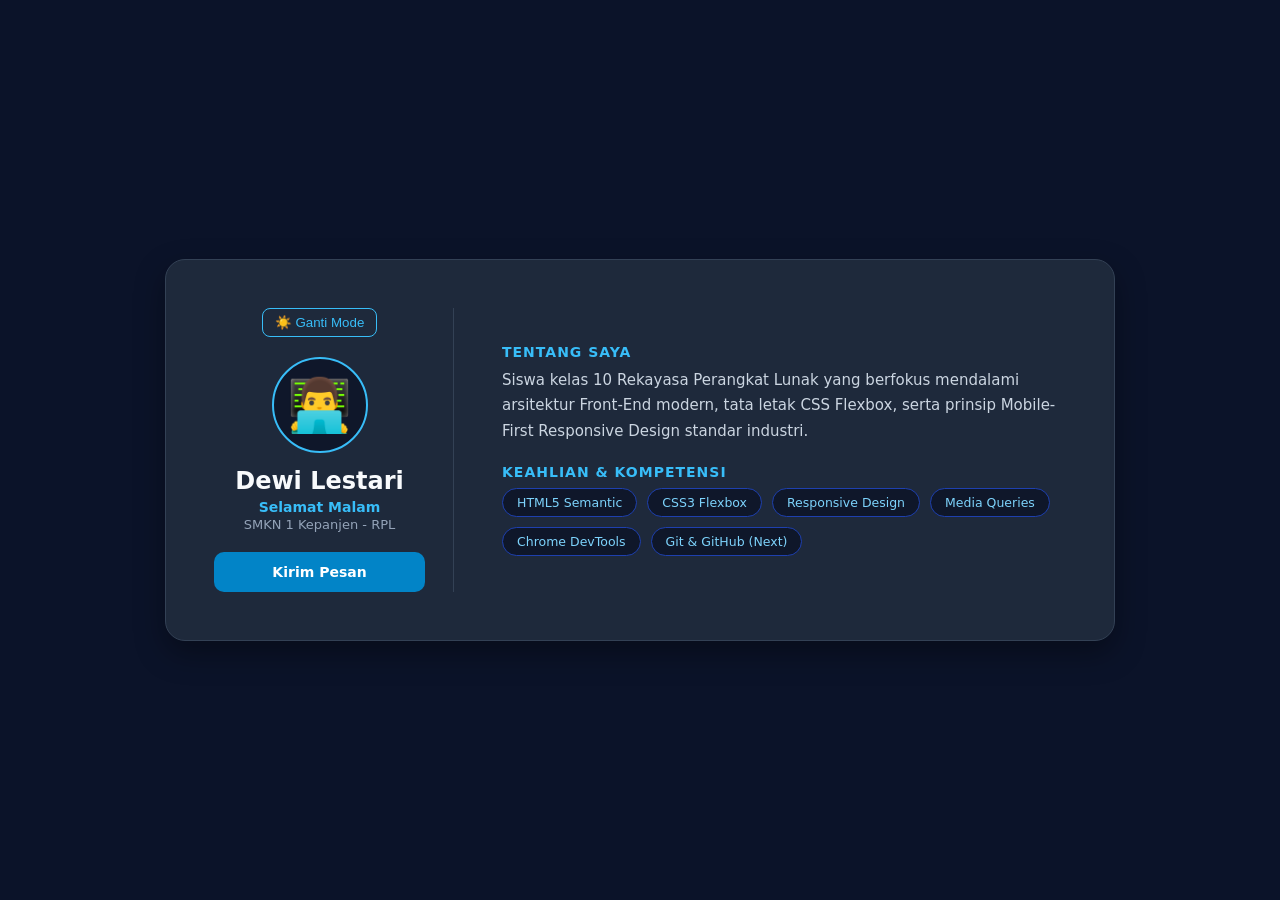
<file: index.html>
<!DOCTYPE html>
<html lang="id">
<head>
    <meta charset="UTF-8">
    <meta name="viewport" content="width=device-width, initial-scale=1.0">
    <title>Profil Digital - Dewi Lestari</title>
    <link rel="stylesheet" href="style.css">
</head>
<body>

    <main class="page-wrapper">
        <article class="profile-card">

            <header class="card-aside">
                <button id="btnToggleTema" class="btn-tema">
                    ☀️ Ganti Mode
                </button>
                
                <div class="avatar-box">
                    <span class="avatar-icon">👨‍💻</span>
                </div>
                <h1 class="student-name">Dewi Lestari</h1>
                <p class="student-role"> Junior Web Developer</p>
                <p class="student-school">SMKN 1 Kepanjen - RPL</p>
                <a href="mailto:dewirplkanesa@gmail.com" id="btnKontak" class="btn-contact">Kirim Pesan</a> 

            </header>

            <section class="card-content">
                <div class="bio-section">
                    <h2 class="section-heading">Tentang Saya</h2>
                    <p class="bio-text">
                        Siswa kelas 10 Rekayasa Perangkat Lunak yang berfokus mendalami 
                        arsitektur Front-End modern, tata letak CSS Flexbox, serta prinsip 
                         Mobile-First Responsive Design standar industri.
                    </p>
                </div>
                                
                 <div class="skills-section">
                    <h2 class="section-heading">Keahlian & Kompetensi</h2>
                    <div class="skill-matrix">
                    <div class="skill-badge">HTML5 Semantic</div>
                    <div class="skill-badge">CSS3 Flexbox</div>
                    <div class="skill-badge">Responsive Design</div>
                    <div class="skill-badge">Media Queries</div>
                    <div class="skill-badge">Chrome DevTools</div>
                    <div class="skill-badge">Git & GitHub (Next)</div>
                </div>
            </div>
        </section>                
    </article>
  </main> 
  <div id="modalkontak" class="modal-overlay">
    <div class="modal-box">
        <h2>Kirim Pesan</h2>
        <p>silahkan hubungi saya melalui email:
            <br>
            <strong>dewirplkanesa@gmail.com</strong>
        </p>
        <button id="btnTutupModal" class="btn-tutup">Tutup</button>
    </div>
  </div>

  <script src="script.js"></script>
</body>
</html>
</file>
<file: style.css>
/* ===== 1. RESET & VARIABEL GLOBAL ===== */
* {
    margin: 0;
    padding: 0;
    box-sizing: border-box;
}

body {
    font-family: 'Segoe UI', system-ui, -apple-system, sans-serif;
    background-color: #0b1329; /*Latar gelap modern */
    color: #e2e8f0;
    min-height: 100vh;
    display: flex;
    justify-content: center;
    align-items: center;
    padding: 16px;
}

.page-wrapper {
    width: 100%;
    max-width: 820px;
}

/* ===== 2. KARTU PROFIL (MOBILE: COLUMN) ===== */
.profile-card {
    background-color: #1e293b;
    border: 1px solid #334155;
    border-radius: 20px;
    padding: 24px;
    box-shadow: 0 12px 30px rgba(0, 0, 0, 0.35);
    display: flex;
    flex-direction: column; /* Bertumpuk vertikal di HP */
    gap: 24px;
}

/* ===== 3. BAGIAN ASIDE / HEADER PROFIL ===== */
.card-aside {
    display: flex;
    flex-direction: column;
    align-items: center;
    text-align: center;
    padding-bottom: 20px;
    border-bottom: 1px solid #334155;
}

.avatar-box {
    width: 84px;
    height: 84px;
    background: #0f172a;
    border: 2px solid #38bdf8;
    border-radius: 50%;
    display: flex;
    justify-content: center;
    align-items: center;
    font-size: 46px;
    margin-bottom: 14px;

    transform: transform 0.3s ease;
}

/*tantangan:hover avatar membesar*/
.avatar-box:hover {
    transform: scale(1.08);
}

.student-name {
    font-size: 22px;
    color: #f8fafc;
    font-weight: 700;
}

.student-role {
    color: #38bdf8;
    font-size: 14px;
    font-weight: 600;
    margin-top: 4px;
}

.student-school {
    color: #94a3b8;
    font-size: 13px;
    margin-top: 2px;
}

.btn-contact {
    margin-top: 16px;
    display: inline-block;
    width: 100%;  /* Tombol lebar penuh di HP */
    text-align: center;
    background-color: #0284c7;
    color: #ffffff;
    text-decoration: none;
    padding: 12px 20px;
    border-radius: 10px;
    font-weight: 600;
    font-size: 14px;
    transition: all 0.2s ease;
}

.btn-contact:hover {
    background-color: #0369a1;
    transform: translateY(-2px);
}

/* ===== 4. BAGIAN KONTEN DETAIL ===== */
.card-content {
    display: flex;
    flex-direction: column;
    gap: 20px;
}

.section-heading {
    font-size: 14px;
    color: #38bdf8;
    text-transform: uppercase;
    letter-spacing: 1px;
    margin-bottom: 8px;
    font-weight: 700;
}

.bio-text {
    font-size: 14px;
    line-height: 1.7;
    color: #cbd5e1;
}

/* Skill Matrix dengan Flex Wrap */
.skill-matrix {
    display: flex;
    flex-wrap: wrap; /* Otomatis turun baris jika layar sempit */
    gap: 10px;
}

.skill-badge {
    background-color: #0f172a;
 border: 1px solid #1e40af;
 color: #7dd3fc;
 padding: 6px 14px;
 border-radius: 20px;
 font-size: 12.5px;
 font-weight: 500;
 /*tantangan: efek transisi pada badge */
 transition: all 0.2s ease;
}

/* TANTANGAN: Hover badge bergeser ke atas */
.skill-badge:hover {
    border-color: #38bdf8;
    background-color: #1e293b;
    transform: translateY(-3px);
}

/* Sembunyikan section extra secara default di mobile */
.extra-section {
    display: none;
}

/* ===== 5. MEDIA QUERIES: TABLET & DESKTOP (>= 680px) ===== */
@media screen and (min-width:680px) {
    body {
        padding: 32px;
    }

    .profile-card {
        flex-direction: row;/* Berubah menjadi 2 Kolom Berdampingan */
        align-items: stretch;
        padding: 36px;
        gap: 36px;
    }

    .card-aside {
        width: 240px;/* Lebar tetap untuk kolom aside di desktop */
        flex-shrink: 0;
        padding-bottom: 0;
        padding-right: 28px;
        border-bottom: none;/* Hilangkan garis bawah */
        border-right: 1px solid #334155;/* Ganti dengan garis pembatas vertikal */
        justify-content: center;
    }

    .avatar-box {
        width: 96px;
        height: 96px;
        font-size: 52px;
    }

    .student-name {
        font-size: 24px;
    }

    .btn-contact {
        width: 100%;
        margin-top: 20px;
    }

    .card-content {
        flex: 1;/* Mengisi sisa ruang kosong di sebelah kanan */
        justify-content: center;
    }

    .bio-text {
        font-size: 15px;
    }
}

/* ===== 6. TANTANGAN: BREAKPOINT DESKTOP LEBAR (>= 1024px) ===== */
@media screen and (min-width: 1024px) {
    .page-wrapper{
        max-width: 950px; /* Melebarkan kontainer utama */
    }

    .profile-card {
        padding: 48px;
        gap: 48px;
        background-color: #1e293b;
    }

    /* Munculkan section extra khusus di layar lebar */
    .extra-section {
        display: block;
        margin-top: 10px;
        padding-top: 15px;
        border-top: 1px dashed #334155;
    }
}

.btn-tema {
    background: transparent;
    border: 1px solid #38bdf8;
    color: #38bdf8;
    padding: 6px 12px;
    border-radius: 8px;
    cursor: pointer;
    margin-bottom: 20px;
    transition: 0.3s;
}

.btn-tema:hover {
background: #38bdf8;
color: #0b1329;
}

/* ===== CSS Light Mode (State) ===== */
/* Ketika body memiliki class .light-mode, timpa warna aslinya */
body.light-mode {
    background-color: #f8fafc;
    color: #0f172a;
}

body.light-mode .profile-card {
    background-color: #ffffff;
    border-color: #cbd5e1;
    box-shadow: 0 10px 25px rgba(0, 0, 0, 0.5);
}

body.light-mode .student-name {
color: #0f172a;
}

body.light-mode .card-aside {
    border-color: #cbd5e1;
}

/*tambahan*/
body.light-mode .student-role {
    color: #0369a1;
}

body.light-mode .student-school {
    color: #475569;
}

body.light-mode .bio-text {
    color: #334155;
}

body.light-mode .skill-badge {
    background-color: #f1f5f9;
    color: #0f172a;
    border-color: #93c5fd;
}

body.light-mode .modal-box {
    background-color: #ffffff;
    color: #0f172a;
}

/* ===== CSS Modal Popup ===== */
.modal-overlay {
    position:fixed; /* Agar selalu di atas layar */
    top: 0; left: 0; width: 100%; height: 100%;
    background-color: rgba(0, 0, 0, 0.7);
    display: none; /* Sembunyikan dari layar */
    justify-content: center;
    align-items: center;
    z-index: 1000;
}

/*class aktig untuk menampilan modal*/
.modal-overlay.show {
    display: flex;/* Ubah ke flex agar nampil di tengah */
}

.modal-box {
    background: #1e293b;
    padding: 30px;
    border-radius: 12px;
    text-align: center;
    width: 90%;
    max-width: 400px;
}

.btn-tutup {
    margin-top: 20px;
    background: #ef4444;
    color:white;
    border: none;
    padding: 8px 16px;
    cursor: pointer;
}

/*avatar berputar saat di klik*/
.avatar-box {
    cursor: pointer;
}
.putar-avatar {
    animation: putarAvatar 1s linear;
}
@keyframes putarAvatar {
    0% {
        transform: rotate(0deg);
    }
    100% {
        transform: rotate(360deg);
    }
}
</file>
<file: modul-3.css>
/* ===== 1. RESET & VARIABEL GLOBAL ===== */
* {
    margin: 0;
    padding: 0;
    box-sizing: border-box;
}

body {
    font-family: 'Segoe UI', system-ui, -apple-system, sans-serif;
    background-color: #0b1329; /*Latar gelap modern */
    color: #e2e8f0;
    min-height: 100vh;
    display: flex;
    justify-content: center;
    align-items: center;
    padding: 16px;
}

.page-wrapper {
    width: 100%;
    max-width: 820px;
}

/* ===== 2. KARTU PROFIL (MOBILE: COLUMN) ===== */
.profile-card {
    background-color: #1e293b;
    border: 1px solid #334155;
    border-radius: 20px;
    padding: 24px;
    box-shadow: 0 12px 30px rgba(0, 0, 0, 0.35);
    display: flex;
    flex-direction: column; /* Bertumpuk vertikal di HP */
    gap: 24px;
}

/* ===== 3. BAGIAN ASIDE / HEADER PROFIL ===== */
.card-aside {
    display: flex;
    flex-direction: column;
    align-items: center;
    text-align: center;
    padding-bottom: 20px;
    border-bottom: 1px solid #334155;
}

.avatar-box {
    width: 84px;
    height: 84px;
    background: #0f172a;
    border: 2px solid #38bdf8;
    border-radius: 50%;
    display: flex;
    justify-content: center;
    align-items: center;
    font-size: 46px;
    margin-bottom: 14px;

    transform: transform 0.3s ease;
}

/*tantangan:hover avatar membesar*/
.avatar-box:hover {
    transform: scale(1.08);
}

.student-name {
    font-size: 22px;
    color: #f8fafc;
    font-weight: 700;
}

.student-role {
    color: #38bdf8;
    font-size: 14px;
    font-weight: 600;
    margin-top: 4px;
}

.student-school {
    color: #94a3b8;
    font-size: 13px;
    margin-top: 2px;
}

.btn-contact {
    margin-top: 16px;
    display: inline-block;
    width: 100%;  /* Tombol lebar penuh di HP */
    text-align: center;
    background-color: #0284c7;
    color: #ffffff;
    text-decoration: none;
    padding: 12px 20px;
    border-radius: 10px;
    font-weight: 600;
    font-size: 14px;
    transition: all 0.2s ease;
}

.btn-contact:hover {
    background-color: #0369a1;
    transform: translateY(-2px);
}

/* ===== 4. BAGIAN KONTEN DETAIL ===== */
.card-content {
    display: flex;
    flex-direction: column;
    gap: 20px;
}

.section-heading {
    font-size: 14px;
    color: #38bdf8;
    text-transform: uppercase;
    letter-spacing: 1px;
    margin-bottom: 8px;
    font-weight: 700;
}

.bio-text {
    font-size: 14px;
    line-height: 1.7;
    color: #cbd5e1;
}

/* Skill Matrix dengan Flex Wrap */
.skill-matrix {
    display: flex;
    flex-wrap: wrap; /* Otomatis turun baris jika layar sempit */
    gap: 10px;
}

.skill-badge {
    background-color: #0f172a;
 border: 1px solid #1e40af;
 color: #7dd3fc;
 padding: 6px 14px;
 border-radius: 20px;
 font-size: 12.5px;
 font-weight: 500;
 /*tantangan: efek transisi pada badge */
 transition: all 0.2s ease;
}

/* TANTANGAN: Hover badge bergeser ke atas */
.skill-badge:hover {
    border-color: #38bdf8;
    background-color: #1e293b;
    transform: translateY(-3px);
}

/* Sembunyikan section extra secara default di mobile */
.extra-section {
    display: none;
}

/* ===== 5. MEDIA QUERIES: TABLET & DESKTOP (>= 680px) ===== */
@media screen and (min-width:680px) {
    body {
        padding: 32px;
    }

    .profile-card {
        flex-direction: row;/* Berubah menjadi 2 Kolom Berdampingan */
        align-items: stretch;
        padding: 36px;
        gap: 36px;
    }

    .card-aside {
        width: 240px;/* Lebar tetap untuk kolom aside di desktop */
        flex-shrink: 0;
        padding-bottom: 0;
        padding-right: 28px;
        border-bottom: none;/* Hilangkan garis bawah */
        border-right: 1px solid #334155;/* Ganti dengan garis pembatas vertikal */
        justify-content: center;
    }

    .avatar-box {
        width: 96px;
        height: 96px;
        font-size: 52px;
    }

    .student-name {
        font-size: 24px;
    }

    .btn-contact {
        width: 100%;
        margin-top: 20px;
    }

    .card-content {
        flex: 1;/* Mengisi sisa ruang kosong di sebelah kanan */
        justify-content: center;
    }

    .bio-text {
        font-size: 15px;
    }
}

/* ===== 6. TANTANGAN: BREAKPOINT DESKTOP LEBAR (>= 1024px) ===== */
@media screen and (min-width: 1024px) {
    .page-wrapper{
        max-width: 950px; /* Melebarkan kontainer utama */
    }

    .profile-card {
        padding: 48px;
        gap: 48px;
        background-color: #1e293b;
    }

    /* Munculkan section extra khusus di layar lebar */
    .extra-section {
        display: block;
        margin-top: 10px;
        padding-top: 15px;
        border-top: 1px dashed #334155;
    }
}

.btn-tema {
    background: transparent;
    border: 1px solid #38bdf8;
    color: #38bdf8;
    padding: 6px 12px;
    border-radius: 8px;
    cursor: pointer;
    margin-bottom: 20px;
    transition: 0.3s;
}

.btn-tema:hover {
background: #38bdf8;
color: #0b1329;
}

/* ===== CSS Light Mode (State) ===== */
/* Ketika body memiliki class .light-mode, timpa warna aslinya */
body.light-mode {
    background-color: #f8fafc;
    color: #0f172a;
}

body.light-mode .profile-card {
    background-color: #ffffff;
    border-color: #cbd5e1;
    box-shadow: 0 10px 25px rgba(0, 0, 0, 0.5);
}

body.light-mode .student-name {
color: #0f172a;
}

body.light-mode .card-aside {
    border-color: #cbd5e1;
}

/*tambahan*/
body.light-mode .student-role {
    color: #0369a1;
}

body.light-mode .student-school {
    color: #475569;
}

body.light-mode .bio-text {
    color: #334155;
}

body.light-mode .skill-badge {
    background-color: #f1f5f9;
    color: #0f172a;
    border-color: #93c5fd;
}

body.light-mode .modal-box {
    background-color: #ffffff;
    color: #0f172a;
}

/* ===== CSS Modal Popup ===== */
.modal-overlay {
    position:fixed; /* Agar selalu di atas layar */
    top: 0; left: 0; width: 100%; height: 100%;
    background-color: rgba(0, 0, 0, 0.7);
    display: none; /* Sembunyikan dari layar */
    justify-content: center;
    align-items: center;
    z-index: 1000;
}

/*class aktig untuk menampilan modal*/
.modal-overlay.show {
    display: flex;/* Ubah ke flex agar nampil di tengah */
}

.modal-box {
    background: #1e293b;
    padding: 30px;
    border-radius: 12px;
    text-align: center;
    width: 90%;
    max-width: 400px;
}

.btn-tutup {
    margin-top: 20px;
    background: #ef4444;
    color:white;
    border: none;
    padding: 8px 16px;
    cursor: pointer;
}

/*avatar berputar saat di klik*/
.avatar-box {
    cursor: pointer;
}
.putar-avatar {
    animation: putarAvatar 1s linear;
}
@keyframes putarAvatar {
    0% {
        transform: rotate(0deg);
    }
    100% {
        transform: rotate(360deg);
    }
}
</file>
